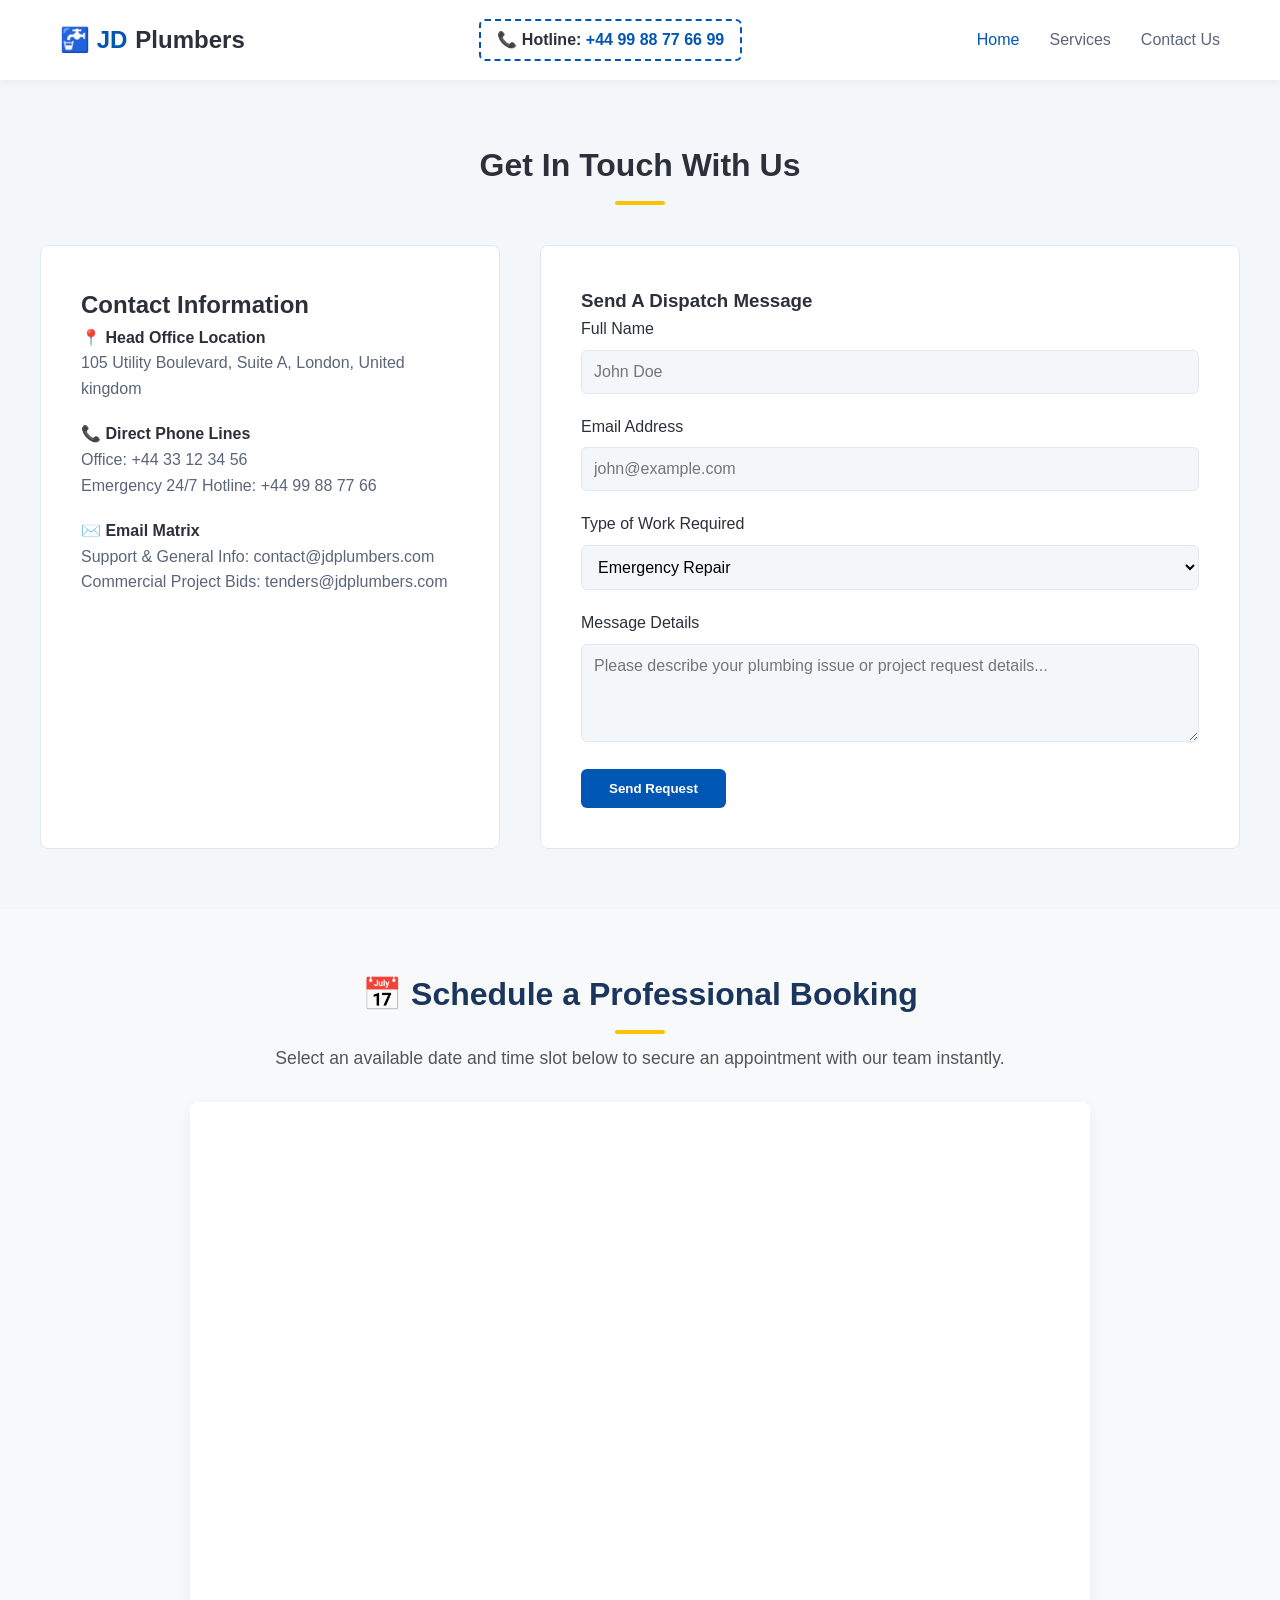
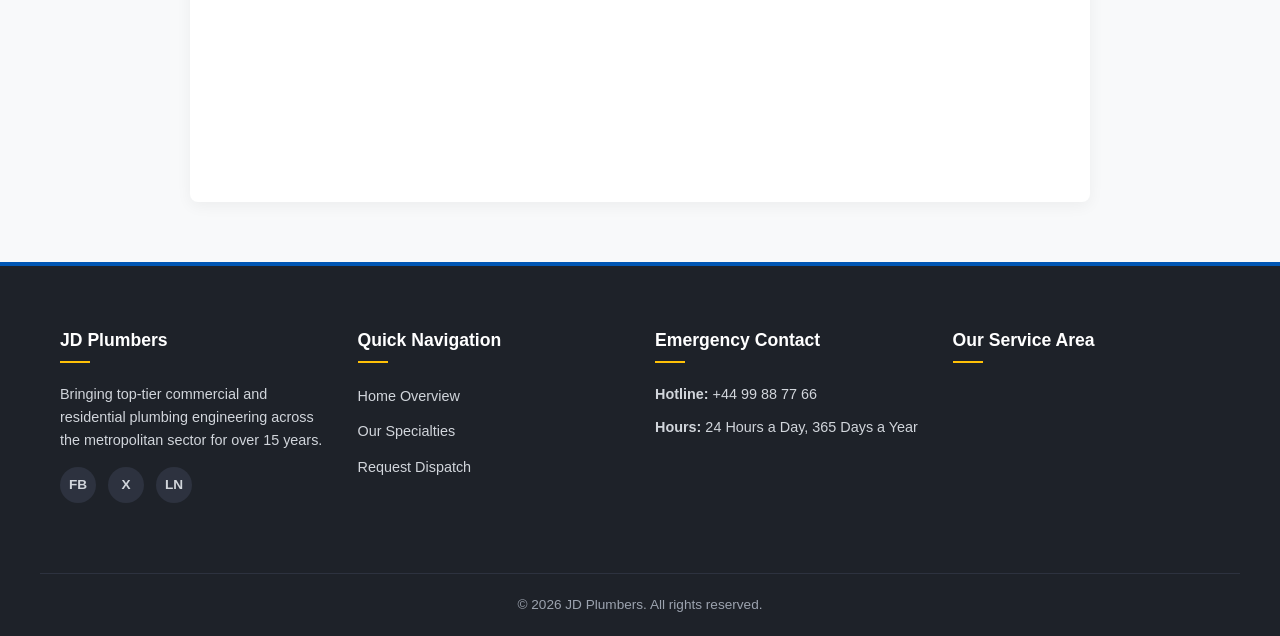
<file: contact.html>
<!DOCTYPE html>
<html lang="en">
<head>
 <meta charset="UTF-8">
 <meta name="viewport" content="width=device-width, initial-scale=1.0">
 <title>Contact Us | JD Plumbers</title>
 <link rel="apple-touch-icon" sizes="180x180" href="jd-plumbers/assets/favicon_io(1)/favicon-32x32.png">
 <link rel="icon" type="image/png" sizes="32x32" href="jd-plumbers/assets/favicon_io(1)/favicon-32x32.png">
 <link rel="icon" type="image/png" sizes="16x16" href="jd-plumbers/assets/favicon_io(1)/favicon-16x16.png">
 <link rel="stylesheet" href="style.css">
</head>
<body>
    
        <header>
        <div class="container nav-container">
            <!-- 1. Logo Container -->
            <a href="index.html" class="logo">🚰 JD <span>Plumbers</span></a>

            <!-- 2. The Hotline Element (Inserted Here) -->
            <a href="tel:+449988776699" class="header-hotline">
                <span>📞 Hotline:</span> +44 99 88 77 66 99
            </a>

            <!-- 3. Responsive Menu Toggle Controls -->
            <input type="checkbox" id="menu-toggle" class="menu-toggle">
            <label for="menu-toggle" class="hamburger-icon">
                <span></span>
                <span></span>
                <span></span>
            </label>

            <!-- 4. Navigation Menu Links Links -->
            <ul class="nav-menu">
                <li><a href="index.html" class="nav-link active">Home</a></li>
                <li><a href="services.html" class="nav-link">Services</a></li>
                <li><a href="contact.html" class="nav-link">Contact Us</a></li>
            </ul>
        </div>
    </header>
       <main>
        <section class="container section-padding">
            <h1 class="section-title">Get In Touch With Us</h1>

            <div class="contact-wrapper">
                <div class="contact-info-block">
                    <h2>Contact Information</h2>

                    <div class="info-item">
                        <div>
                            <strong>📍 Head Office Location</strong>
                            <p>105 Utility Boulevard, Suite A, London, United kingdom</p>
                        </div>
                    </div>

                    <div class="info-item">
                        <div>
                            <strong>📞 Direct Phone Lines</strong>
                            <p>Office: +44 33 12 34 56<br>Emergency 24/7 Hotline: +44 99 88 77 66</p>
                        </div>
                    </div>

                    <div class="info-item">
                        <div>
                            <strong>✉️ Email Matrix</strong>
                            <p>Support & General Info: contact@jdplumbers.com<br>Commercial Project Bids: tenders@jdplumbers.com</p>
                        </div>
                    </div>
                </div>

                <div class="contact-form-block">
                    <h3>Send A Dispatch Message</h3>
                    <form action="#" method="POST" onsubmit="event.preventDefault(); alert('Form submitted successfully!');">
                        <div class="form-group">
                            <label class="form-label">Full Name</label>
                            <input type="text" class="form-control" placeholder="John Doe" required>
                        </div>
                        <div class="form-group">
                            <label class="form-label">Email Address</label>
                            <input type="email" class="form-control" placeholder="john@example.com" required>
                        </div>
                        <div class="form-group">
                            <label class="form-label">Type of Work Required</label>
                            <select class="form-control">
                                <option>Emergency Repair</option>
                                <option>Routine Residential Service</option>
                                <option>Commercial Maintenance</option>
                                <option>Heating System Upgrade</option>
                            </select>
                        </div>
                        <div class="form-group">
                            <label class="form-label">Message Details</label>
                            <textarea class="form-control" rows="4" placeholder="Please describe your plumbing issue or project request details..." required></textarea>
                        </div>
                        <button type="submit" class="btn">Send Request</button>
                    </form>
                </div>
            </div>
        </section>
        <!-- Booking Section -->
<section class="booking-section">
    <h2 class="section-title">📅 Schedule a Professional Booking</h2>
    <p class="section-subtitle">Select an available date and time slot below to secure an appointment with our team instantly.</p>
    
    <!-- Calendly Inline Embed Container -->
    <div class="booking-container">
        <div class="calendly-inline-widget" data-url="https://calendly.com/sfem71/30min" style="min-width:320px; height:700px;"></div>
    </div>
</section>

<!-- Calendly Javascript (Loads the booking engine) -->
<script type="text/javascript" src="https://assets.calendly.com/assets/external/widget.js" async></script>
    
</main>

    <footer>
        <div class="container footer-grid">
            <div class="footer-col">
                <h4>JD Plumbers</h4>
                <p>Bringing top-tier commercial and residential plumbing engineering across the metropolitan sector for over 15 years.</p>
                <ul class="social-icons">
                    <li><a href="https://www.facebook.com" class="social-link" title="Facebook" target="_blank">FB</a></li>
                    <li><a href="https://twitter.com" class="social-link" title="X / Twitter" target="_blank">X</a></li>
                    <li><a href="https://www.linkedin.com" class="social-link" title="LinkedIn" target="_blank">LN</a></li>
                </ul>
            </div>
            <div class="footer-col">
                <h4>Quick Navigation</h4>
                <ul class="footer-links">
                    <li><a href="index.html">Home Overview</a></li>
                    <li><a href="services.html">Our Specialties</a></li>
                    <li><a href="contact.html">Request Dispatch</a></li>
                </ul>
            </div>
            <div class="footer-col">
                <h4>Emergency Contact</h4>
                <p><strong>Hotline:</strong> +44 99 88 77 66</p>
                <p style="margin-top: 10px;"><strong>Hours:</strong> 24 Hours a Day, 365 Days a Year</p>
            </div>
            <div class="footer-col">
                <h4>Our Service Area</h4>
                <div class="map-responsive">
                    <iframe src="https://www.google.com/maps/embed?pb=!1m18!1m12!1m3!1d39691.63652652578!2d-0.33989365010462735!3d51.554899604435796!2m3!1f0!2f0!3f0!3m2!1i1024!2i768!4f13.1!3m3!1m2!1s0x4876116207a6d0bd%3A0xaf7016a2cadb21e4!2sWembley%2C%20UK!5e0!3m2!1sen!2sdk!4v1782851290359!5m2!1sen!2sdk" width="600" height="450" style="border:0;" allowfullscreen="" loading="lazy" referrerpolicy="strict-origin-when-cross-origin"></iframe>
                </div>
            </div>
        </div>
        <div class="container footer-bottom">
            <p>&copy; 2026 JD Plumbers. All rights reserved.</p>
        </div>
    </footer>

</body>
</html>
</file>
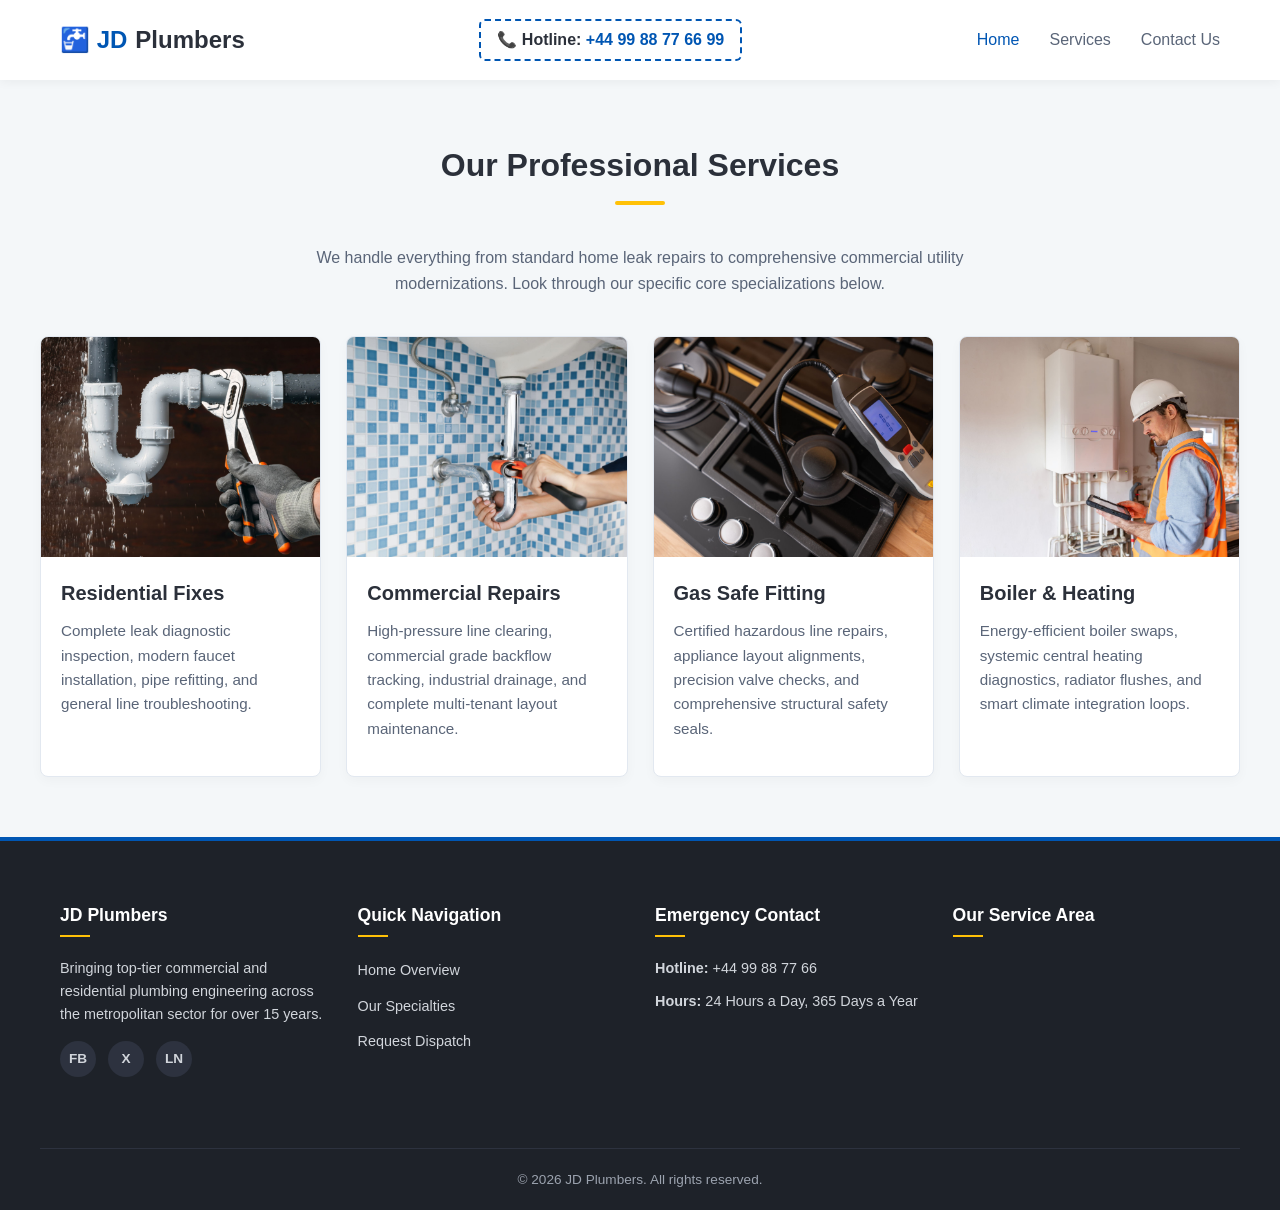
<file: services.html>
<!DOCTYPE html>
<html lang="en">
<head>
    <meta charset="UTF-8">
    <meta name="viewport" content="width=device-width, initial-scale=1.0">
    <title>Our Services | JD Plumbers</title>
    <link rel="apple-touch-icon" sizes="180x180" href="jd-plumbers/assets/favicon_io(1)/favicon-32x32.png">
   <link rel="icon" type="image/png" sizes="32x32" href="jd-plumbers/assets/favicon_io(1)/favicon-32x32.png">
   <link rel="icon" type="image/png" sizes="16x16" href="jd-plumbers/assets/favicon_io(1)/favicon-16x16.png">
    <link rel="stylesheet" href="style.css">
</head>
<body>

    <header>
        <div class="container nav-container">
            <!-- 1. Logo Container -->
            <a href="index.html" class="logo">🚰 JD <span>Plumbers</span></a>

            <!-- 2. The Hotline Element (Inserted Here) -->
            <a href="tel:+449988776699" class="header-hotline">
                <span>📞 Hotline:</span> +44 99 88 77 66 99
            </a>

            <!-- 3. Responsive Menu Toggle Controls -->
            <input type="checkbox" id="menu-toggle" class="menu-toggle">
            <label for="menu-toggle" class="hamburger-icon">
                <span></span>
                <span></span>
                <span></span>
            </label>

            <!-- 4. Navigation Menu Links Links -->
            <ul class="nav-menu">
                <li><a href="index.html" class="nav-link active">Home</a></li>
                <li><a href="services.html" class="nav-link">Services</a></li>
                <li><a href="contact.html" class="nav-link">Contact Us</a></li>
            </ul>
        </div>
    </header>

        <main>
        <section class="container section-padding">
            <h2 class="section-title">Our Professional Services</h2>
            <p class="services-intro">We handle everything from standard home leak repairs to comprehensive commercial utility modernizations. Look through our specific core specializations below.</p>

            <div class="services-flex-container">
                <div class="service-card">
                    <div class="service-img-wrapper">
                        <img src="jd-plumbers/assets/images/jd-plumbersweb3.jpg" alt="Plumber repairing bathroom sink water connections">
                    </div>
                    <div class="service-info">
                        <h3>Residential Fixes</h3>
                        <p>Complete leak diagnostic inspection, modern faucet installation, pipe refitting, and general line troubleshooting.</p>
                    </div>
                </div>

                <div class="service-card">
                    <div class="service-img-wrapper">
                        <img src="jd-plumbers/assets/images/jd-plumbersweb4.jpg" alt="Plumber using a tool to fix a drain siphon setup">
                    </div>
                    <div class="service-info">
                        <h3>Commercial Repairs</h3>
                        <p>High-pressure line clearing, commercial grade backflow tracking, industrial drainage, and complete multi-tenant layout maintenance.</p>
                    </div>
                </div>

                <div class="service-card">
                    <div class="service-img-wrapper">
                        <img src="jd-plumbers/assets/images/jd-plumbersweb2.jpg" alt="Plumber working on gas line fittings">
                    </div>
                    <div class="service-info">
                        <h3>Gas Safe Fitting</h3>
                        <p>Certified hazardous line repairs, appliance layout alignments, precision valve checks, and comprehensive structural safety seals.</p>
                    </div>
                </div>

                <div class="service-card">
                    <div class="service-img-wrapper">
                        <img src="jd-plumbers/assets/images/jd-plumbersweb1.jpg" alt="Professional mechanic validating boiler connections">
                    </div>
                    <div class="service-info">
                        <h3>Boiler & Heating</h3>
                        <p>Energy-efficient boiler swaps, systemic central heating diagnostics, radiator flushes, and smart climate integration loops.</p>
                    </div>
                </div>
            </div>
        </section>
    </main>
    <footer>
        <div class="container footer-grid">
            <div class="footer-col">
                <h4>JD Plumbers</h4>
                <p>Bringing top-tier commercial and residential plumbing engineering across the metropolitan sector for over 15 years.</p>
                <ul class="social-icons">
                    <li><a href="https://www.facebook.com" class="social-link" title="Facebook" target="_blank">FB</a></li>
                    <li><a href="https://twitter.com" class="social-link" title="X / Twitter" target="_blank">X</a></li>
                    <li><a href="https://www.linkedin.com" class="social-link" title="LinkedIn" target="_blank">LN</a></li>
                </ul>
            </div>
            <div class="footer-col">
                <h4>Quick Navigation</h4>
                <ul class="footer-links">
                    <li><a href="index.html">Home Overview</a></li>
                    <li><a href="services.html">Our Specialties</a></li>
                    <li><a href="contact.html">Request Dispatch</a></li>
                </ul>
            </div>
            <div class="footer-col">
                <h4>Emergency Contact</h4>
                <p><strong>Hotline:</strong> +44 99 88 77 66</p>
                <p style="margin-top: 10px;"><strong>Hours:</strong> 24 Hours a Day, 365 Days a Year</p>
            </div>
            <div class="footer-col">
                <h4>Our Service Area</h4>
                <div class="map-responsive">
                    <iframe src="https://www.google.com/maps/embed?pb=!1m18!1m12!1m3!1d39691.63652652578!2d-0.33989365010462735!3d51.554899604435796!2m3!1f0!2f0!3f0!3m2!1i1024!2i768!4f13.1!3m3!1m2!1s0x4876116207a6d0bd%3A0xaf7016a2cadb21e4!2sWembley%2C%20UK!5e0!3m2!1sen!2sdk!4v1782851290359!5m2!1sen!2sdk" width="600" height="450" style="border:0;" allowfullscreen="" loading="lazy" referrerpolicy="strict-origin-when-cross-origin"></iframe>
                </div>
            </div>
        </div>
        <div class="container footer-bottom">
            <p>&copy; 2026 JD Plumbers. All rights reserved.</p>
        </div>
    </footer>

</body>
</html>
</file>
<file: style.css>
/* --- DESIGN SYSTEM & TOKENS --- */
:root {
    --primary: #0056b3;
    --primary-dark: #003d82;
    --accent: #ffc107;
    --bg-tinted: #f4f7f9; /* Tinted white background */
    --white: #ffffff;
    --text-main: #2b303a;
    --text-muted: #5a6578;
    --border-color: #e2e8f0;
    --font-stack: -apple-system, BlinkMacSystemFont, "Segoe UI", Roboto, Helvetica, Arial, sans-serif;
    --max-width: 1200px;
}

/* --- BASE STYLES --- */
* {
    box-sizing: border-box;
    margin: 0;
    padding: 0;
}

html, body {
    height: 100%;
}

body {
    font-family: var(--font-stack);
    background-color: var(--bg-tinted);
    color: var(--text-main);
    line-height: 1.6;
    overflow-x: hidden; /* Prevent horizontal overflows */
    display: flex;
    flex-direction: column;
}

img {
    max-width: 100%;
    height: auto;
    display: block;
}

a {
    text-decoration: none;
    color: inherit;
    transition: color 0.2s ease;
}

.container {
    width: 100%;
    max-width: var(--max-width);
    margin: 0 auto;
    padding: 0 20px;
}

.btn {
    display: inline-block;
    background-color: var(--primary);
    color: var(--white);
    padding: 12px 28px;
    font-weight: 600;
    border-radius: 6px;
    border: none;
    cursor: pointer;
    transition: background-color 0.2s ease, transform 0.1s ease;
}

.btn:hover {
    background-color: var(--primary-dark);
}

.btn:active {
    transform: scale(0.98);
}

.section-padding {
    padding: 60px 0;
}

.section-title {
    text-align: center;
    font-size: 2rem;
    margin-bottom: 40px;
    position: relative;
}

.section-title::after {
    content: '';
    display: block;
    width: 50px;
    height: 4px;
    background-color: var(--accent);
    margin: 10px auto 0;
    border-radius: 2px;
}

/* --- HEADER & NAVIGATION --- */
header {
    background-color: var(--white);
    box-shadow: 0 2px 10px rgba(0,0,0,0.05);
    position: sticky;
    top: 0;
    z-index: 1000;
}

.nav-container {
    display: flex;
    justify-content: space-between;
    align-items: center;
    height: 80px;
}

.logo {
    font-size: 1.5rem;
    font-weight: 800;
    color: var(--primary);
    display: flex;
    align-items: center;
    gap: 8px;
}

.logo span {
    color: var(--text-main);
}

/* --- ADDED: EMERGENCY HOTLINE LINK COMPONENT --- */
.header-hotline {
    font-weight: 700;
    font-size: 1rem;
    color: var(--primary);
    border: 2px dashed var(--primary);
    padding: 6px 16px;
    border-radius: 6px;
    transition: all 0.2s ease;
    display: inline-block;
}

.header-hotline span {
    color: var(--text-main);
}

.header-hotline:hover {
    background-color: var(--primary);
    color: var(--white);
    border-style: solid;
}

.header-hotline:hover span {
    color: var(--white);
}

/* Pure CSS Hamburger Control Trigger */
.menu-toggle {
    display: none;
}

.hamburger-icon {
    display: none;
    flex-direction: column;
    gap: 5px;
    cursor: pointer;
    padding: 10px;
}

.hamburger-icon span {
    display: block;
    width: 25px;
    height: 3px;
    background-color: var(--text-main);
    border-radius: 3px;
    transition: 0.3s ease;
}

.nav-menu {
    display: flex;
    gap: 30px;
    list-style: none;
    align-items: center;
}

.nav-link {
    font-weight: 500;
    color: var(--text-muted);
    padding: 8px 0;
    position: relative;
}

.nav-link:hover, .nav-link.active {
    color: var(--primary);
}

/* --- HOME PAGE HERO --- */
.hero {
    position: relative;
    background-image: url('jd-plumbers/assets/images/jd-plumbers-emrgency-repair.jpg');
    background-size: cover;
    background-position: center;
    background-repeat: no-repeat;
    min-height: 550px;
    display: flex;
    align-items: center;
    color: var(--white);
}

/* Dark tint layer making background image exactly 60% visible */
.hero::before {
    content: '';
    position: absolute;
    top: 0;
    left: 0;
    width: 100%;
    height: 100%;
    background: rgba(0, 24, 51, 0.4); 
    z-index: 1;
}

.hero-content {
    position: relative;
    z-index: 2;
    max-width: 650px;
    margin: 0 auto;      /* Centers the text box within the hero container */
    text-align: center;  
}

.hero h1 {
    font-size: 3rem;
    line-height: 1.2;
    margin-bottom: 20px;
    font-weight: 800;
    text-shadow: 0 2px 4px rgba(0,0,0,0.3);
}

.hero p {
    font-size: 1.2rem;
    margin-bottom: 30px;
    text-shadow: 0 1px 3px rgba(0,0,0,0.3);
}

/* --- HOME: FEATURES / WHY US --- */
.features-grid {
    display: flex;
    gap: 30px;
    flex-wrap: wrap;
    justify-content: center; 
}

.feature-card {
    background-color: var(--white);
    padding: 30px;
    border-radius: 8px;
    flex: 1 1 calc(33.333% - 20px);
    box-shadow: 0 4px 6px rgba(0,0,0,0.02);
    border: 1px solid var(--border-color);
    text-align: center; 
}

.feature-card h3 {
    margin: 15px 0 10px;
    color: var(--primary);
}

.feature-card .service-img-wrapper {
    width: 100%;
    height: 180px; 
    overflow: hidden;
    border-radius: 6px 6px 0 0; 
    margin: -30px -30px 15px -30px; 
    width: calc(100% + 60px); 
}

.feature-card .service-img-wrapper img {
    width: 100%;
    height: 100%;
    object-fit: cover;
}

/* --- SERVICES PAGE (FLEX RESPONSIVE IMAGES) --- */
.services-intro {
    text-align: center;
    max-width: 700px;
    margin: 0 auto 40px;
    color: var(--text-muted);
}

.services-flex-container {
    display: flex;
    gap: 25px;
    flex-wrap: wrap; 
}

.service-card {
    background-color: var(--white);
    border-radius: 8px;
    overflow: hidden;
    border: 1px solid var(--border-color);
    box-shadow: 0 4px 12px rgba(0,0,0,0.03);
    flex: 1 1 calc(25% - 20px); /* Desktop 4-column layout allocation */
    display: flex;
    flex-direction: column;
}

.service-img-wrapper {
    width: 100%;
    height: 220px;
    overflow: hidden;
    background-color: #ddd;
}

.service-img-wrapper img {
    width: 100%;
    height: 100%;
    object-fit: cover;
    transition: transform 0.3s ease;
}

.service-card:hover .service-img-wrapper img {
    transform: scale(1.05);
}

.service-info {
    padding: 20px;
    flex-grow: 1;
    display: flex;
    flex-direction: column;
}

.service-info h3 {
    font-size: 1.25rem;
    margin-bottom: 10px;
    color: var(--text-main);
}

.service-info p {
    color: var(--text-muted);
    font-size: 0.95rem;
    margin-bottom: 15px;
}

/* --- CONTACT PAGE --- */
.contact-wrapper {
    display: flex;
    gap: 40px;
    flex-wrap: wrap;
}

.contact-info-block {
    flex: 1 1 calc(40% - 20px);
    background-color: var(--white);
    padding: 40px;
    border-radius: 8px;
    border: 1px solid var(--border-color);
}

.contact-info-block h3 {
    margin-bottom: 20px;
    color: var(--primary);
    font-size: 1.5rem;
}

.info-item {
    display: flex;
    margin-bottom: 20px;
    gap: 15px;
}

.info-item strong {
    display: block;
    color: var(--text-main);
}

.info-item p {
    color: var(--text-muted);
}

.contact-form-block {
    flex: 1 1 calc(60% - 20px);
    background-color: var(--white);
    padding: 40px;
    border-radius: 8px;
    border: 1px solid var(--border-color);
}

.form-group {
    margin-bottom: 20px;
}

.form-label {
    display: block;
    margin-bottom: 8px;
    font-weight: 500;
}

.form-control {
    width: 100%;
    padding: 12px;
    border: 1px solid var(--border-color);
    border-radius: 6px;
    background-color: var(--bg-tinted);
    font-family: var(--font-stack);
    font-size: 1rem;
}

.form-control:focus {
    outline: 2px solid var(--primary);
    background-color: var(--white);
}

/* Booking Section Styling */
.booking-section {
    padding: 60px 20px;
    background-color: #f8f9fa; /* Light Gray neutral background */
    text-align: center;
}

.booking-section .section-title {
    font-family: 'Montserrat', sans-serif;
    color: #1b365d; /* Brand Navy Blue */
    font-size: 2rem;
    margin-bottom: 10px;
}

.booking-section .section-subtitle {
    font-family: 'Roboto', sans-serif;
    color: #555555;
    margin-bottom: 30px;
    font-size: 1.1rem;
}

/* Responsive Wrapper */
.booking-container {
    max-width: 900px;
    margin: 0 auto;
    background: #ffffff;
    border-radius: 8px;
    box-shadow: 0 4px 15px rgba(0, 0, 0, 0.05); /* Soft professional shadow */
    overflow: hidden;
}

/* Tablet & Mobile Media Breakpoint */
@media (max-width: 768px) {
    .booking-section {
        padding: 40px 15px;
    }
    
    .booking-container {
        box-shadow: none; /* Flatten shadow on small screens for clean layout */
    }
}

/* --- FOOTER (4-COLUMNS WITH MAP & SOCIALS) --- */
footer {
    background-color: #1e2229;
    color: #d1d5db;
    padding: 60px 0 20px;
    margin-top: auto; /* Pushes footer to bottom if page content is short */
    border-top: 4px solid var(--primary);
}

.footer-grid {
    display: flex;
    gap: 30px;
    flex-wrap: wrap;
    margin-bottom: 40px;
}

.footer-col {
    flex: 1 1 calc(25% - 23px);
}

.footer-col h4 {
    color: var(--white);
    font-size: 1.1rem;
    margin-bottom: 20px;
    position: relative;
    padding-bottom: 8px;
}

.footer-col h4::after {
    content: '';
    position: absolute;
    left: 0;
    bottom: 0;
    width: 30px;
    height: 2px;
    background-color: var(--accent);
}

.footer-col p {
    font-size: 0.9rem;
    line-height: 1.6;
}

.footer-links {
    list-style: none;
}

.footer-links li {
    margin-bottom: 10px;
}

.footer-links a {
    font-size: 0.9rem;
}

.footer-links a:hover {
    color: var(--accent);
    padding-left: 4px;
}

.social-icons {
    display: flex;
    gap: 12px;
    margin-top: 15px;
    list-style: none;
}

.social-link {
    display: flex;
    align-items: center;
    justify-content: center;
    width: 36px;
    height: 36px;
    background-color: #2d323f;
    border-radius: 50%;
    color: #d1d5db;
    font-weight: bold;
    font-size: 0.85rem;
}

.social-link:hover {
    background-color: var(--primary);
    color: var(--white);
}

.map-responsive {
    overflow: hidden;
    padding-bottom: 56.25%;
    position: relative;
    height: 0;
    border-radius: 6px;
}

.map-responsive iframe {
    left: 0;
    top: 0;
    height: 100%;
    width: 100%;
    position: absolute;
    border: 0;
}

.footer-bottom {
    text-align: center;
    padding-top: 20px;
    border-top: 1px solid #2d323f;
    font-size: 0.85rem;
    color: #9ca3af;
}

/* --- RESPONSIVE BREAKPOINTS (TABLET & MOBILE) --- */

@media (max-width: 992px) {
    /* To create columns that wrap nicely on tablets */
    .services-flex-container {
        display: flex;
        flex-wrap: wrap; 
        gap: 30px;
    }

    .service-card {
        flex: 1 1 calc(50% - 15px); /* Forces each card to take exactly half the width minus gaps */
    }
    
    .footer-col {
        flex: 1 1 calc(50% - 15px); 
    }
}

@media (max-width: 768px) {
    /* Updated container to let elements wrap smoothly on narrow devices */
    .nav-container {
        flex-wrap: wrap;
        height: auto;
        padding: 15px 20px;
    }

    /* Pushes hotline onto its own full-width row underneath the logo/hamburger line */
    .header-hotline {
        order: 3;
        width: 100%;
        text-align: center;
        margin-top: 15px;
    }

    .hamburger-icon {
        display: flex; 
    }

    .nav-menu {
        position: absolute;
        top: 100%; 
        left: -100%;
        width: 100%;
        height: auto;
        background-color: var(--white);
        flex-direction: column;
        gap: 0;
        text-align: center;
        box-shadow: 0 10px 15px rgba(0,0,0,0.05);
        transition: 0.3s cubic-bezier(0.4, 0, 0.2, 1);
        border-top: 1px solid var(--border-color);
        padding: 10px 0;
    }

    .nav-menu li {
        width: 100%;
    }

    .nav-link {
        display: block;
        padding: 15px 0;
        width: 100%;
    }

    .menu-toggle:checked ~ .nav-menu {
        left: 0;
    }

    .menu-toggle:checked ~ .hamburger-icon span:nth-child(1) {
        transform: translateY(8px) rotate(45deg);
    }
    .menu-toggle:checked ~ .hamburger-icon span:nth-child(2) {
        opacity: 0;
    }
    .menu-toggle:checked ~ .hamburger-icon span:nth-child(3) {
        transform: translateY(-8px) rotate(-45deg);
    }

    .hero h1 {
        font-size: 2.2rem;
    }

    .feature-card, 
    .service-card,
    .contact-info-block,
    .contact-form-block,
    .footer-col {
        flex: 1 1 100%; /* Vertical Single Stacks on Mobile */
    }

    .section-title {
        font-size: 1.75rem;
    }
}
</file>
